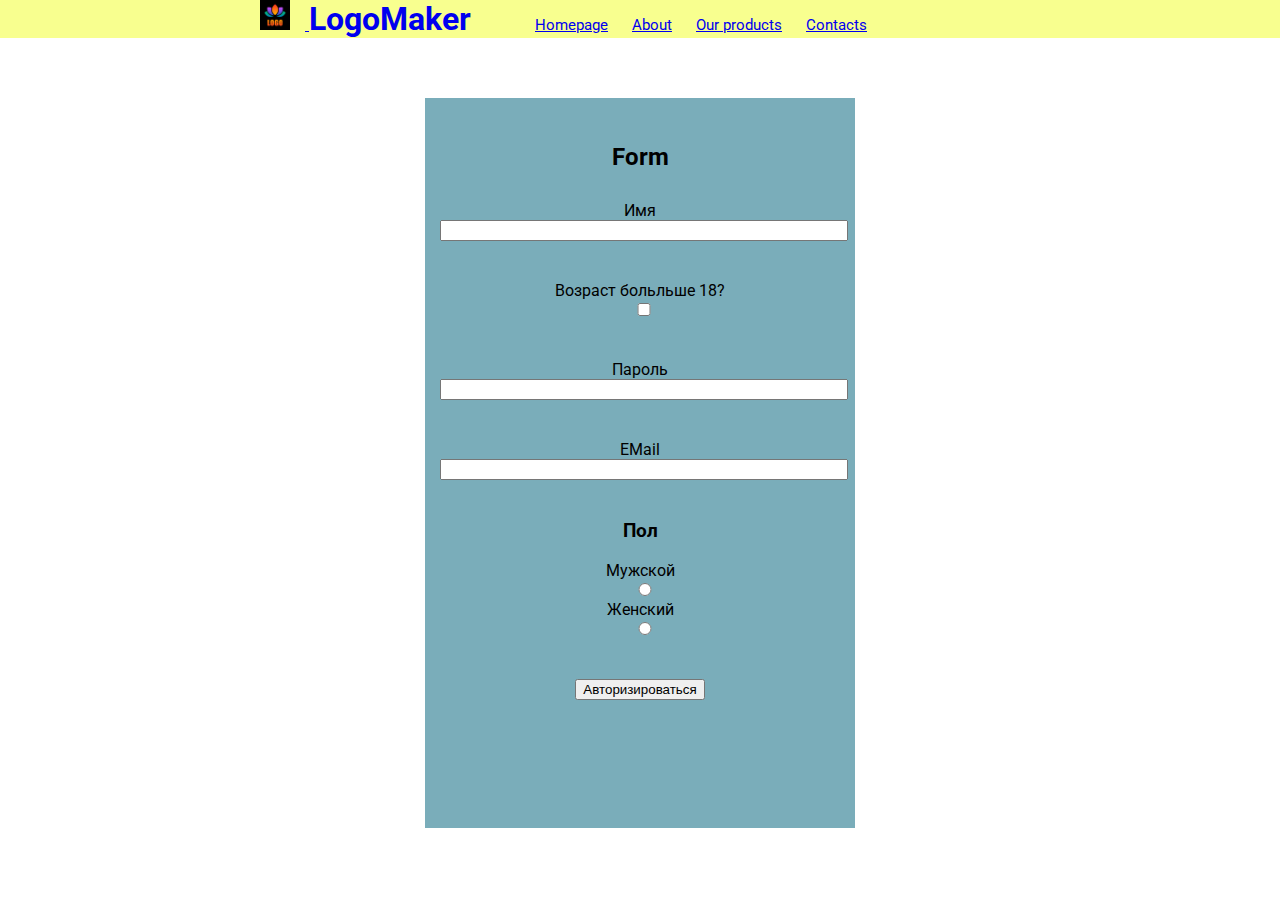
<file: ClassWork2/index.html>
<!DOCTYPE html>
<html lang="eng">
    <head>
        <meta charset="UTF-8">
        <meta http-equiv="X-UA-Compatible" content="IE=edge">
        <meta name="viewport" content="width=device-width, initial-scale=1">
        <link rel="stylesheet" href="style.css">
        <link rel="preconnect" href="https://fonts.googleapis.com">
        <link rel="preconnect" href="https://fonts.gstatic.com" crossorigin>
        <link href="https://fonts.googleapis.com/css2?family=Roboto:wght@100&display=swap" rel="stylesheet">
        <title>Lesson 2</title>
    </head>
    <body>
        <header class="title">
            <div class="container">
                <a  class="logo" href="index.html">
                    <img src="logo1.png" alt="Homepage logo" height="30" class="logo_img">
                    <h1 class="logo">LogoMaker</h1>
                </a>
                <nav class="menu">
                    <a href="#" class="menu__link">Homepage</a>
                    <a href="#" class="menu__link">About</a>
                    <a href="#" class="menu__link">Our products</a>
                    <a href="#" class="menu__link">Contacts</a>
                </nav>
            </div>
        </header>
        <section class="second">
            <form action="" class="form">
                <h2 class="formTitle">Form</h2>
                <div class="formItem">
                    <label for="name">Имя</label>
                    <input type="text" class="inputField" id="name">
                </div>
                <div class="formItem">
                    <label for="ageCheck">Возраст больльше 18?</label>
                    <input type="checkbox" class="inputField" id="ageCheck">
                </div>
                <div class="formItem">
                    <label for="password">Пароль</label>
                    <input type="password" class="inputField" id="password">
                </div>
                <div class="formItem">
                    <label for="emailAddr">EMail</label>
                    <input type="email" class="inputField" id="emailAddr">
                </div>
                <div class="formItem">
                    <h3>Пол</h3>
                    <label>Мужской</label><input type="radio" class="inputField" name="maleOrFemale" class="radiobutton" id="male" value="1">
                    <label>Женский</label><input type="radio" class="inputField" name="maleOrFemale" class="radiobutton" id="female" value="2">
                </div>
                <div class="formItem">
                    <button type="submit" id="mySubmit">Авторизироваться</button>
                </div>
            </form>
        </section>
    </body>
</html>
</file>
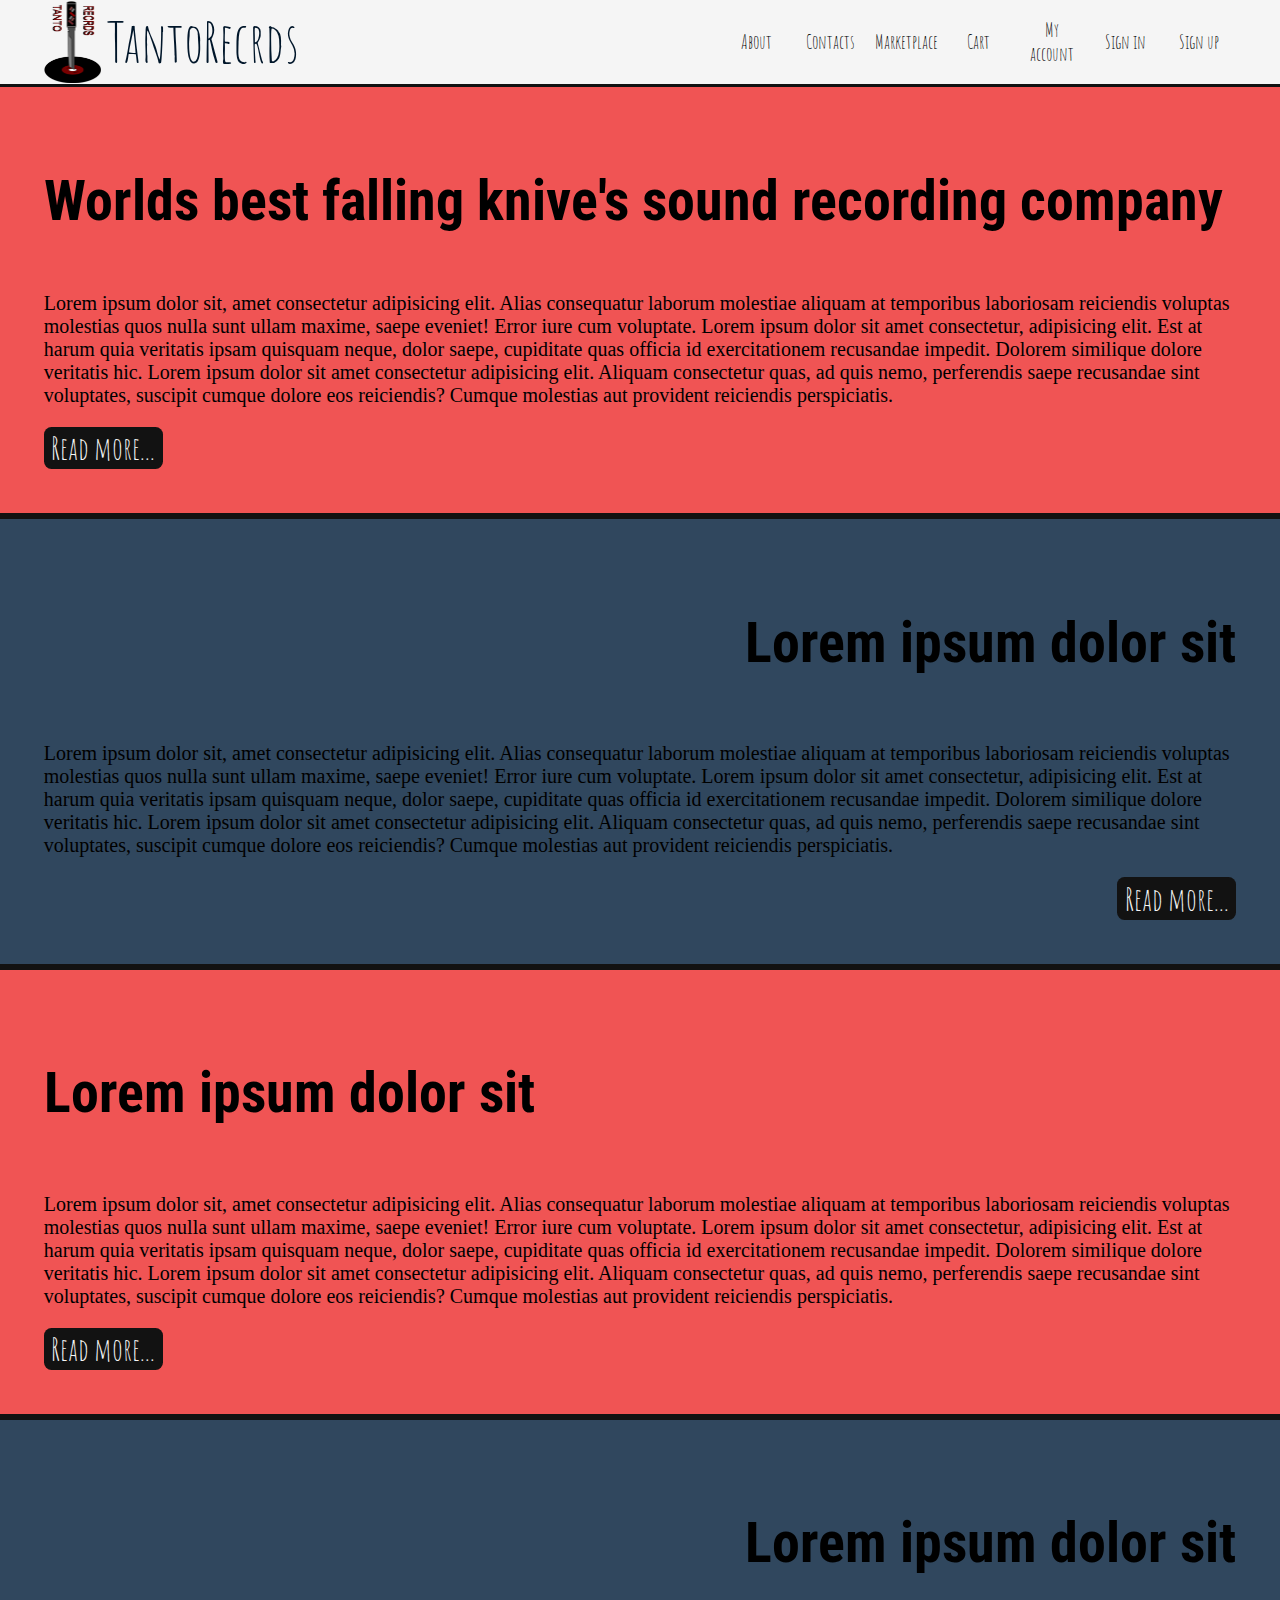
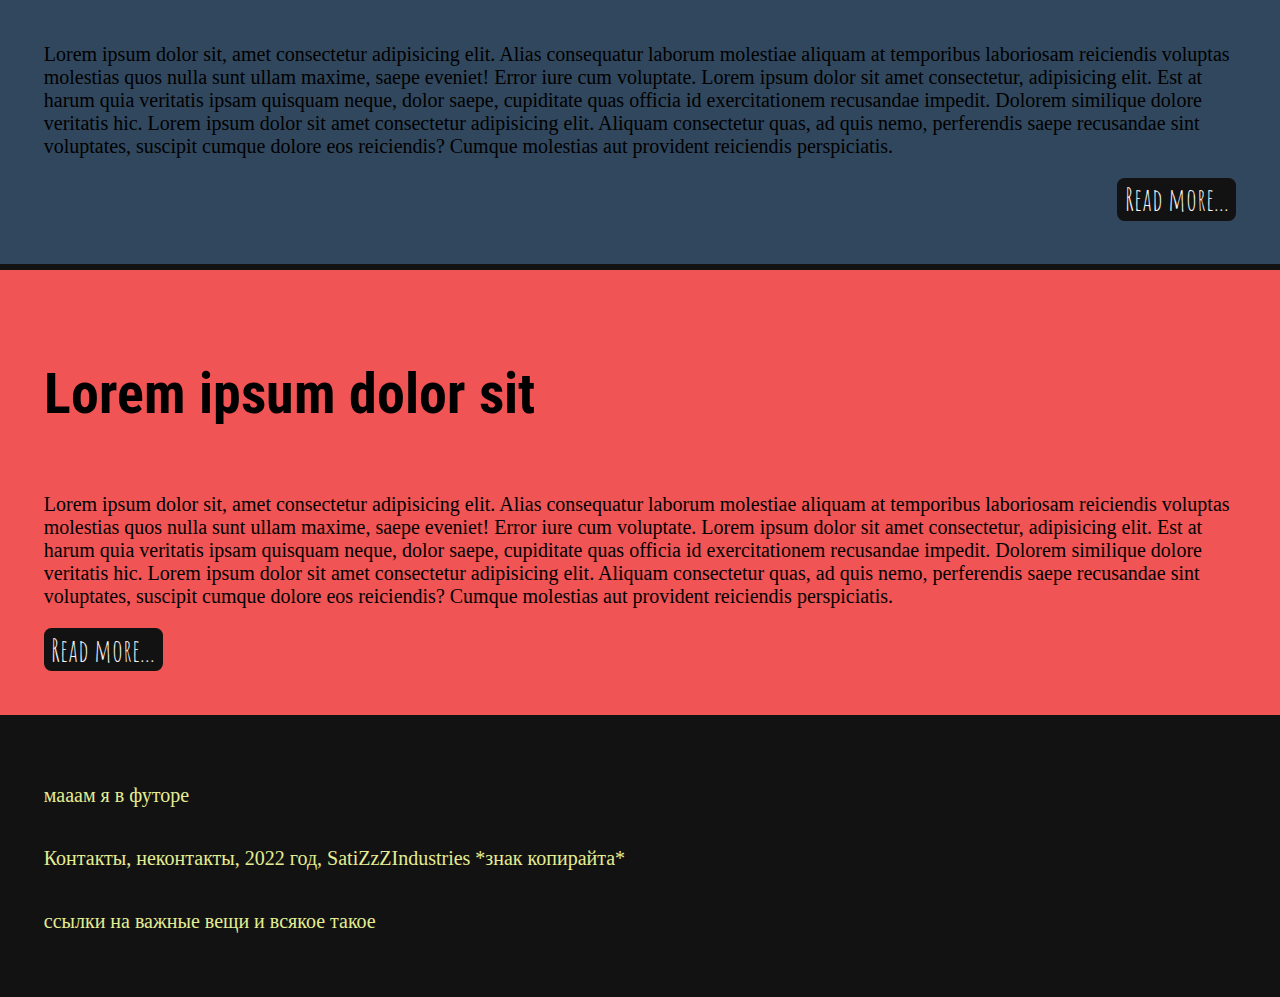
<file: HomeWork2/index.html>
<!DOCTYPE html>
<html lang="eng">
    <head>
        <meta charset="UTF-8">
        <meta http-equiv="X-UA-Compatible" content="IE=edge">
        <meta name="viewport" content="width=device-width, initial-scale=1">
        <link rel="stylesheet" href="header.css">
        <link rel="stylesheet" href="main.css">
        <link rel="preconnect" href="https://fonts.googleapis.com">
        <link rel="preconnect" href="https://fonts.gstatic.com" crossorigin>
        <link href="https://fonts.googleapis.com/css2?family=Amatic+SC:wght@400;700&family=Roboto+Condensed:wght@300;400;700&display=swap" rel="stylesheet">
        <title>TantoRecrds: Homepage</title>
    </head>
    
    <body>
        <header>
            <nav class="header__container">
                <a class="logo" href="#" target="_blank">
                    <img class="logo__img" src="img/logo.png" alt="">
                    <button class="logo__btn">TantoRecrds</button>
                </a>
                <div class="menu__container">
                    <form action="#" target="_blank">
                        <button class="header__btn">About</button>
                    </form>
                    <form action="#" target="_blank">
                        <button class="header__btn">Contacts</button>
                    </form>
                    <form action="#" target="_blank">
                        <button class="header__btn">Marketplace</button>
                    </form>
                    <form action="#" target="_blank">
                        <button class="header__btn">Cart</button>
                    </form>
                    <form action="#" target="_blank">
                        <button class="header__btn">My account</button>
                    </form>
                    <form action="#" target="_blank">
                        <button class="header__btn">Sign in</button>
                    </form>
                    <form action="SignUp.html" target="_blank">
                        <button class="header__btn">Sign up</button>
                    </form>
                </div>
            </nav>
        </header>
        <main>
            <section class="section-container left-section">
                <h1 class="main__title">Worlds best falling knive's sound recording company</h1>
                <p> 
                    Lorem ipsum dolor sit, amet consectetur adipisicing elit. Alias consequatur laborum molestiae aliquam at temporibus laboriosam reiciendis voluptas molestias quos nulla sunt ullam maxime, saepe eveniet! Error iure cum voluptate.
                    Lorem ipsum dolor sit amet consectetur, adipisicing elit. Est at harum quia veritatis ipsam quisquam neque, dolor saepe, cupiditate quas officia id exercitationem recusandae impedit. Dolorem similique dolore veritatis hic.
                    Lorem ipsum dolor sit amet consectetur adipisicing elit. Aliquam consectetur quas, ad quis nemo, perferendis saepe recusandae sint voluptates, suscipit cumque dolore eos reiciendis? Cumque molestias aut provident reiciendis perspiciatis.
                </p>
                <form action="#" target="_blank">
                    <button class="read__more read__more__left"><span>Read more...</span></button>
                </form>
            </section>
            <section class="section-container right-section">
                <h2 class="main__title">Lorem ipsum dolor sit</h2>
                <p> 
                    Lorem ipsum dolor sit, amet consectetur adipisicing elit. Alias consequatur laborum molestiae aliquam at temporibus laboriosam reiciendis voluptas molestias quos nulla sunt ullam maxime, saepe eveniet! Error iure cum voluptate.
                    Lorem ipsum dolor sit amet consectetur, adipisicing elit. Est at harum quia veritatis ipsam quisquam neque, dolor saepe, cupiditate quas officia id exercitationem recusandae impedit. Dolorem similique dolore veritatis hic.
                    Lorem ipsum dolor sit amet consectetur adipisicing elit. Aliquam consectetur quas, ad quis nemo, perferendis saepe recusandae sint voluptates, suscipit cumque dolore eos reiciendis? Cumque molestias aut provident reiciendis perspiciatis.
                </p>
                <form action="#" target="_blank">
                    <button class="read__more"><span>Read more...</span></button>
                </form>
            </section>
            <section class="section-container left-section">
                <h2 class="main__title">Lorem ipsum dolor sit</h2>
                <p> 
                    Lorem ipsum dolor sit, amet consectetur adipisicing elit. Alias consequatur laborum molestiae aliquam at temporibus laboriosam reiciendis voluptas molestias quos nulla sunt ullam maxime, saepe eveniet! Error iure cum voluptate.
                    Lorem ipsum dolor sit amet consectetur, adipisicing elit. Est at harum quia veritatis ipsam quisquam neque, dolor saepe, cupiditate quas officia id exercitationem recusandae impedit. Dolorem similique dolore veritatis hic.
                    Lorem ipsum dolor sit amet consectetur adipisicing elit. Aliquam consectetur quas, ad quis nemo, perferendis saepe recusandae sint voluptates, suscipit cumque dolore eos reiciendis? Cumque molestias aut provident reiciendis perspiciatis.
                </p>
                <form action="#" target="_blank">
                    <button class="read__more read__more__left"><span>Read more...</span></button>
                </form>
            </section>
            <section class="section-container right-section">
                <h2 class="main__title">Lorem ipsum dolor sit</h2>
                <p> 
                    Lorem ipsum dolor sit, amet consectetur adipisicing elit. Alias consequatur laborum molestiae aliquam at temporibus laboriosam reiciendis voluptas molestias quos nulla sunt ullam maxime, saepe eveniet! Error iure cum voluptate.
                    Lorem ipsum dolor sit amet consectetur, adipisicing elit. Est at harum quia veritatis ipsam quisquam neque, dolor saepe, cupiditate quas officia id exercitationem recusandae impedit. Dolorem similique dolore veritatis hic.
                    Lorem ipsum dolor sit amet consectetur adipisicing elit. Aliquam consectetur quas, ad quis nemo, perferendis saepe recusandae sint voluptates, suscipit cumque dolore eos reiciendis? Cumque molestias aut provident reiciendis perspiciatis.
                </p>
                <form action="#" target="_blank">
                    <button class="read__more"><span>Read more...</span></button>
                </form>
            </section>
            <section class="section-container left-section">
                <h2 class="main__title">Lorem ipsum dolor sit</h2>
                <p> 
                    Lorem ipsum dolor sit, amet consectetur adipisicing elit. Alias consequatur laborum molestiae aliquam at temporibus laboriosam reiciendis voluptas molestias quos nulla sunt ullam maxime, saepe eveniet! Error iure cum voluptate.
                    Lorem ipsum dolor sit amet consectetur, adipisicing elit. Est at harum quia veritatis ipsam quisquam neque, dolor saepe, cupiditate quas officia id exercitationem recusandae impedit. Dolorem similique dolore veritatis hic.
                    Lorem ipsum dolor sit amet consectetur adipisicing elit. Aliquam consectetur quas, ad quis nemo, perferendis saepe recusandae sint voluptates, suscipit cumque dolore eos reiciendis? Cumque molestias aut provident reiciendis perspiciatis.
                </p>
                <form action="#" target="_blank">
                    <button class="read__more read__more__left"><span>Read more...</span></button>
                </form>
            </section>
        </main>
        <footer class="footer">
            <p>мааам я в футоре</p>
            <p>Контакты, неконтакты, 2022 год, SatiZzZIndustries *знак копирайта*</p>
            <p>ссылки на важные вещи и всякое такое</p>
        </footer>
    </body>
</html>
</file>
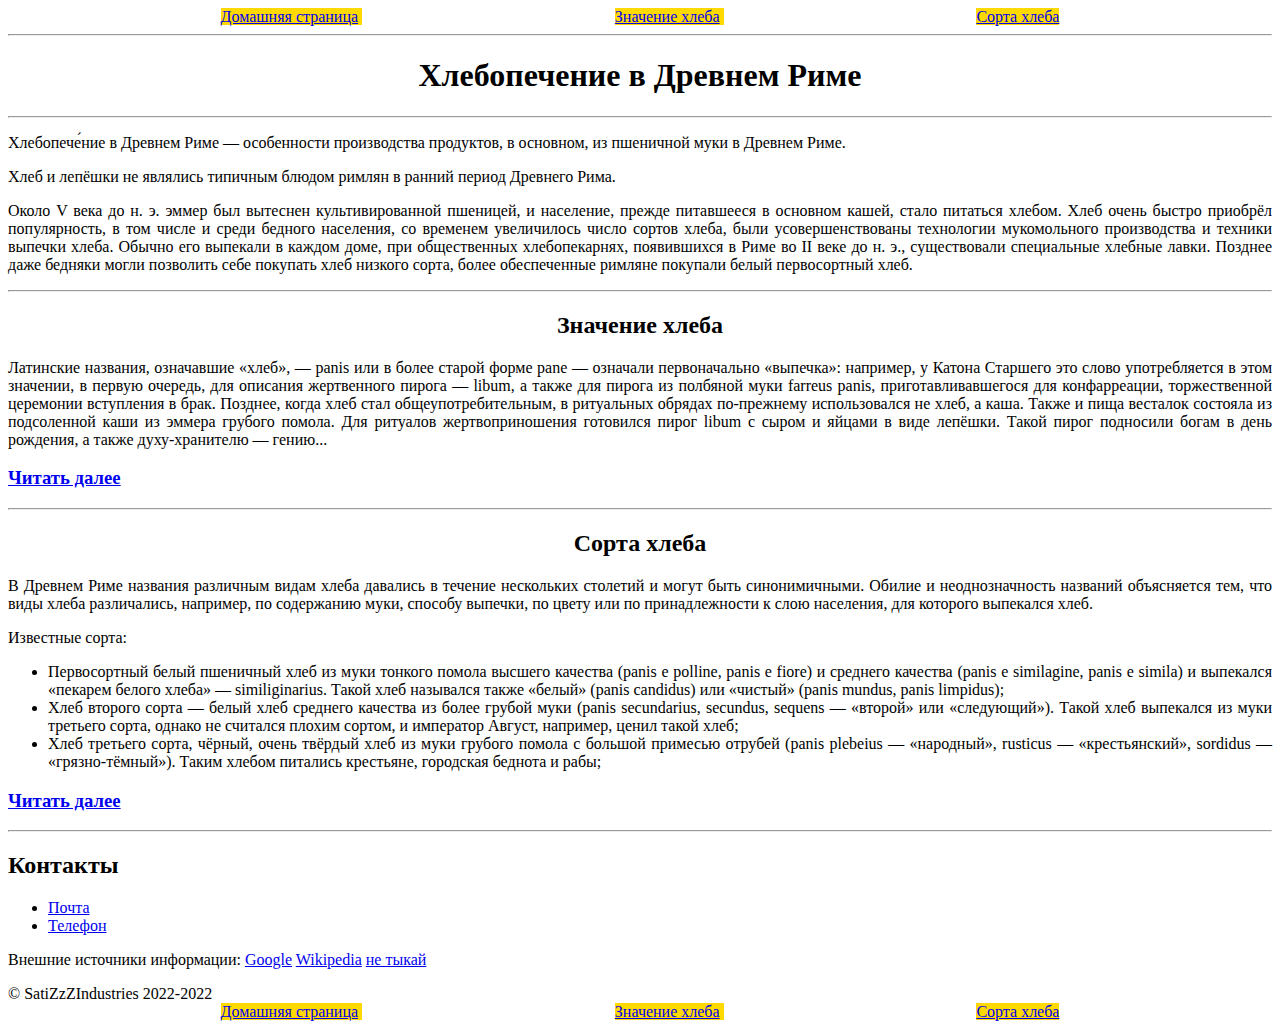
<file: HomeWork1/main.html>
<!DOCTYPE html>
<html>
    <head>
        <meta charset="utf-8">
        <title>Хлебопечение в Древнем Риме</title>
        <link rel="stylesheet" href="styles.css">
    </head>
    <body>
        <main>
            <header>
                <div align="center">
                <span class="pageList"> 
                    <a  href="main.html" target="_blank">Домашняя страница</a>
                </span>
                <span class="pageList"> 
                    <a  href="page1.html" target="_blank">Значение хлеба</a>
                </span>
                <span class="pageList"> 
                    <a  href="page2.html" target="_blank">Сорта хлеба</a>
                </span>
                </div>
                <hr>
            </header>
            <h1 align="center">Хлебопечение в Древнем Риме</h1>
            <hr>
            <article align="justify">
                <p>
                    Хлебопече́ние в Древнем Риме — особенности производства продуктов, в основном, из пшеничной муки в Древнем Риме.
                </p>
                <p>
                    Хлеб и лепёшки не являлись типичным блюдом римлян в ранний период Древнего Рима.
                </p>
                <p>
                    Около V века до н. э. эммер был вытеснен культивированной пшеницей, и население, прежде питавшееся в основном кашей, 
                    стало питаться хлебом. Хлеб очень быстро приобрёл популярность, в том числе и среди бедного населения, со временем 
                    увеличилось число сортов хлеба, были усовершенствованы технологии мукомольного производства и техники выпечки хлеба. 
                    Обычно его выпекали в каждом доме, при общественных хлебопекарнях, появившихся в Риме во II веке до н. э., 
                    существовали специальные хлебные лавки. Позднее даже бедняки могли позволить себе покупать хлеб низкого сорта, более 
                    обеспеченные римляне покупали белый первосортный хлеб.
                </p>
            </article>
            <hr>
            <h2 align="center">Значение хлеба</h2>
            <article align="justify">
                <p>
                Латинские названия, означавшие «хлеб», — panis или в более старой форме pane — означали первоначально «выпечка»: например,
                у Катона Старшего это слово употребляется в этом значении, в первую очередь, для описания жертвенного пирога — libum, а 
                также для пирога из полбяной муки farreus panis, приготавливавшегося для конфарреации, торжественной церемонии вступления 
                в брак. Позднее, когда хлеб стал общеупотребительным, в ритуальных обрядах по-прежнему использовался не хлеб, а каша. 
                Также и пища весталок состояла из подсоленной каши из эммера грубого помола. Для ритуалов жертвоприношения готовился пирог 
                libum с сыром и яйцами в виде лепёшки. Такой пирог подносили богам в день рождения, а также духу-хранителю — гению...
                </p>
            <h3><a href="page1">Читать далее</a></h3>
            </article>
            <hr>
            <h2 align="center">Сорта хлеба</h2>
            <article align="justify">
                <p>
                    В Древнем Риме названия различным видам хлеба давались в течение нескольких столетий и могут быть синонимичными. Обилие и неоднозначность названий объясняется тем, что виды хлеба различались, например, по содержанию муки, способу выпечки, по цвету или по принадлежности к слою населения, для которого выпекался хлеб.
                </p>
                <p>
                    Известные сорта:
                    <ul>
                    <li>
                        Первосортный белый пшеничный хлеб из муки тонкого помола высшего качества (panis e polline, panis e fiore) и среднего качества (panis e similagine, panis e simila) и выпекался «пекарем белого хлеба» — similiginarius. Такой хлеб назывался также «белый» (panis candidus) или «чистый» (panis mundus, panis limpidus);
                    </li>
                    <li>
                        Хлеб второго сорта — белый хлеб среднего качества из более грубой муки (panis secundarius, secundus, sequens — «второй» или «следующий»). Такой хлеб выпекался из муки третьего сорта, однако не считался плохим сортом, и император Август, например, ценил такой хлеб;
                    </li>
                    <li>
                        Хлеб третьего сорта, чёрный, очень твёрдый хлеб из муки грубого помола с большой примесью отрубей (panis plebeius — «народный», rusticus  — «крестьянский», sordidus — «грязно-тёмный»). Таким хлебом питались крестьяне, городская беднота и рабы;
                    </li>
                    </ul>
                </p>
                <h3><a href="page2.html">Читать далее</a></h3>
            </article>
        </main>
        <footer>
            <hr>
            <h2>Контакты</h2>
            <ul>
                <li>
                    <a href="v.getmantsev@yandex.ru">Почта</a>
                </li>
                <li>
                    <a href="+79688892270">Телефон</a>
                </li>
            </ul>
            <p>
                Внешние источники информации: 
                <a href="https://www.google.com" target="_blank">Google</a>
                <a href="https://www.wikipedia.org" target="_blank">Wikipedia</a>
                <a href="https://www.youtube.com/watch?v=dQw4w9WgXcQ" target="_blank">не тыкай</a>
            </p>
            &copy; SatiZzZIndustries 2022-2022
            <div align="center">
                <span class="pageList"> 
                    <a  href="main.html" target="_blank">Домашняя страница</a>
                </span>
                <span class="pageList"> 
                    <a  href="page1.html" target="_blank">Значение хлеба</a>
                </span>
                <span class="pageList"> 
                    <a  href="page2.html" target="_blank">Сорта хлеба</a>
                </span>
            </div>
        </footer>
    </body>
</html>
</file>
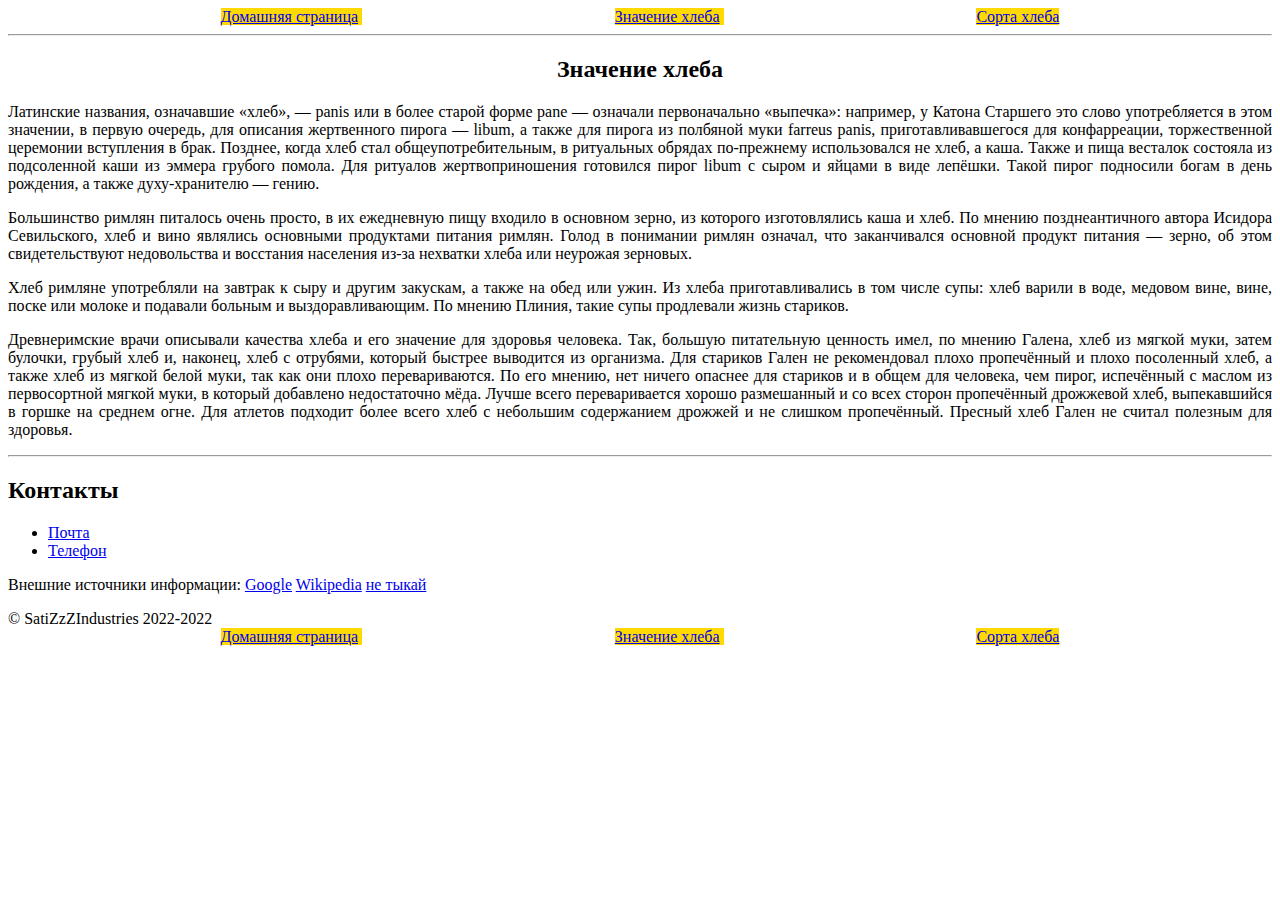
<file: HomeWork1/page1.html>
<!DOCTYPE html>
<html>
    <head>
        <meta charset="utf-8">
        <title>Хлебопечение в Древнем Риме</title>
        <link rel="stylesheet" href="styles.css">
    </head>
    <body>
        <main>
            <header>
                <div align="center">
                <span class="pageList"> 
                    <a  href="main.html" target="_blank">Домашняя страница</a>
                </span>
                <span class="pageList"> 
                    <a  href="page1.html" target="_blank">Значение хлеба</a>
                </span>
                <span class="pageList"> 
                    <a  href="page2.html" target="_blank">Сорта хлеба</a>
                </span>
                </div>
                <hr>
            </header>
            <h2 align="center">Значение хлеба</h2>
                <article align="justify">
                    <p>
                    Латинские названия, означавшие «хлеб», — panis или в более старой форме pane — означали первоначально «выпечка»: например,
                    у Катона Старшего это слово употребляется в этом значении, в первую очередь, для описания жертвенного пирога — libum, а 
                    также для пирога из полбяной муки farreus panis, приготавливавшегося для конфарреации, торжественной церемонии вступления 
                    в брак. Позднее, когда хлеб стал общеупотребительным, в ритуальных обрядах по-прежнему использовался не хлеб, а каша. 
                    Также и пища весталок состояла из подсоленной каши из эммера грубого помола. Для ритуалов жертвоприношения готовился пирог 
                    libum с сыром и яйцами в виде лепёшки. Такой пирог подносили богам в день рождения, а также духу-хранителю — гению.
                    </p>
                    <p>
                    Большинство римлян питалось очень просто, в их ежедневную пищу входило в основном зерно, из которого изготовлялись каша и 
                    хлеб. По мнению позднеантичного автора Исидора Севильского, хлеб и вино являлись основными продуктами питания римлян. Голод 
                    в понимании римлян означал, что заканчивался основной продукт питания — зерно, об этом свидетельствуют недовольства и восстания 
                    населения из-за нехватки хлеба или неурожая зерновых. 
                    </p>
                    <p>
                    Хлеб римляне употребляли на завтрак к сыру и другим закускам, а также на 
                    обед или ужин. Из хлеба приготавливались в том числе супы: хлеб варили в воде, медовом вине, вине, поске или молоке и подавали 
                    больным и выздоравливающим. По мнению Плиния, такие супы продлевали жизнь стариков. 
                    </p>
                    <p">
                    Древнеримские врачи описывали качества хлеба и его значение для здоровья человека. Так, большую питательную ценность имел, по мнению Галена, хлеб из мягкой муки, 
                    затем булочки, грубый хлеб и, наконец, хлеб с отрубями, который быстрее выводится из организма. Для стариков Гален не 
                    рекомендовал плохо пропечённый и плохо посоленный хлеб, а также хлеб из мягкой белой муки, так как они плохо перевариваются. 
                    По его мнению, нет ничего опаснее для стариков и в общем для человека, чем пирог, испечённый с маслом из первосортной мягкой 
                    муки, в который добавлено недостаточно мёда. Лучше всего переваривается хорошо размешанный и со всех сторон пропечённый 
                    дрожжевой хлеб, выпекавшийся в горшке на среднем огне. Для атлетов подходит более всего хлеб с небольшим содержанием дрожжей 
                    и не слишком пропечённый. Пресный хлеб Гален не считал полезным для здоровья.
                    </p>
                </article>
        </main>
        <footer>
            <hr>
            <h2>Контакты</h2>
            <ul>
                <li>
                    <a href="v.getmantsev@yandex.ru">Почта</a>
                </li>
                <li>
                    <a href="+79688892270">Телефон</a>
                </li>
            </ul>
            <p>
                Внешние источники информации: 
                <a href="https://www.google.com" target="_blank">Google</a>
                <a href="https://www.wikipedia.org" target="_blank">Wikipedia</a>
                <a href="https://www.youtube.com/watch?v=dQw4w9WgXcQ" target="_blank">не тыкай</a>
            </p>
            &copy; SatiZzZIndustries 2022-2022
            <div align="center">
                <span class="pageList"> 
                    <a  href="main.html" target="_blank">Домашняя страница</a>
                </span>
                <span class="pageList"> 
                    <a  href="page1.html" target="_blank">Значение хлеба</a>
                </span>
                <span class="pageList"> 
                    <a  href="page2.html" target="_blank">Сорта хлеба</a>
                </span>
            </div>
        </footer>
    </body>
</html>
</file>
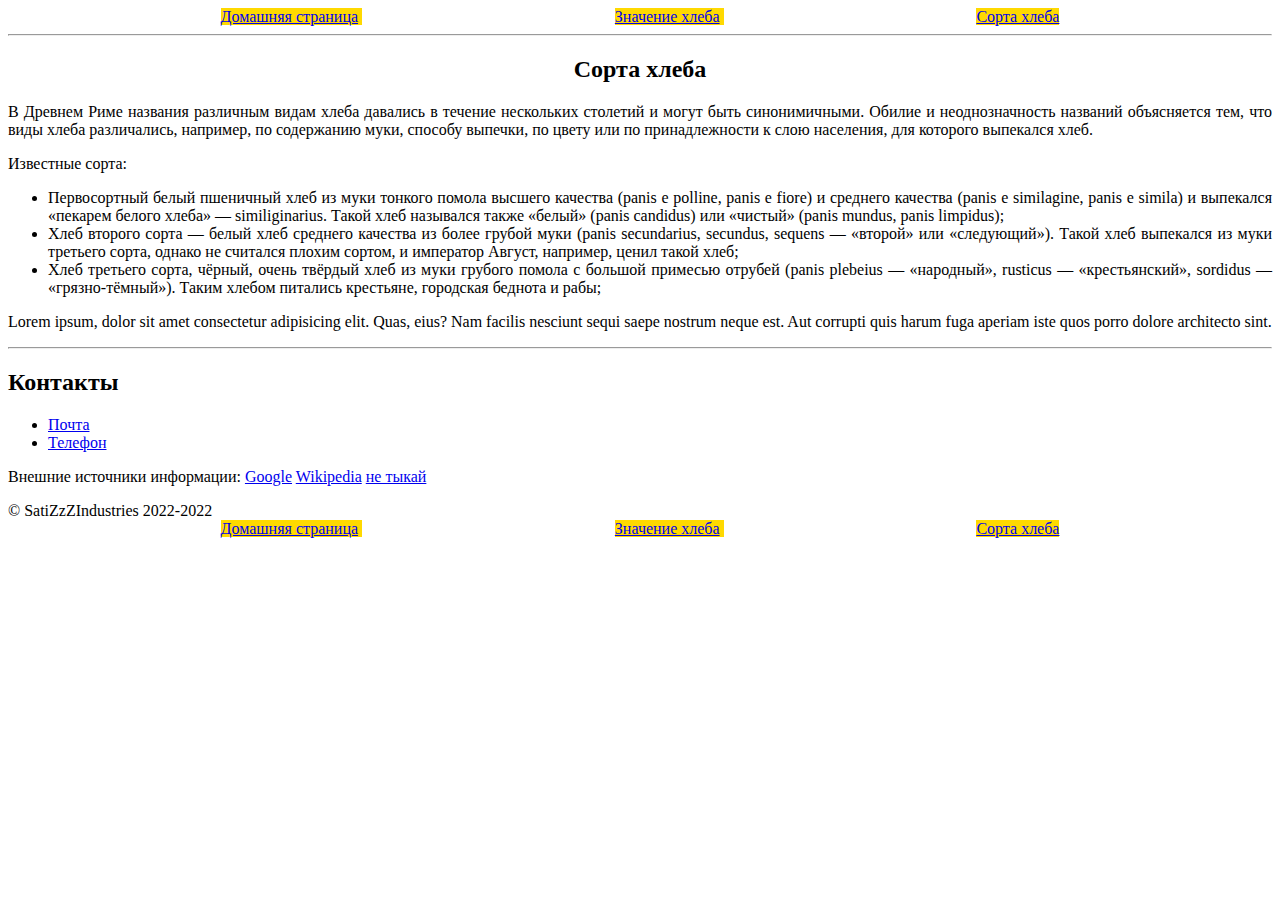
<file: HomeWork1/page2.html>
<!DOCTYPE html>
<html>
    <head>
        <meta charset="utf-8">
        <title>Хлебопечение в Древнем Риме</title>
        <link rel="stylesheet" href="styles.css">
    </head>
    <body>
        <main>
            <header>
                <div align="center">
                    <span class="pageList"> 
                        <a  href="main.html" target="_blank">Домашняя страница</a>
                    </span>
                    <span class="pageList"> 
                        <a  href="page1.html" target="_blank">Значение хлеба</a>
                    </span>
                    <span class="pageList"> 
                        <a  href="page2.html" target="_blank">Сорта хлеба</a>
                    </span>
                </div>
                <hr>
            </header>
            <h2 align="center">Сорта хлеба</h2>
            <article align="justify">
                <p>
                    В Древнем Риме названия различным видам хлеба давались в течение нескольких столетий и могут быть синонимичными. Обилие и неоднозначность названий объясняется тем, что виды хлеба различались, например, по содержанию муки, способу выпечки, по цвету или по принадлежности к слою населения, для которого выпекался хлеб.
                </p>
                <p>
                    Известные сорта:
                    <ul>
                    <li>
                        Первосортный белый пшеничный хлеб из муки тонкого помола высшего качества (panis e polline, panis e fiore) и среднего качества (panis e similagine, panis e simila) и выпекался «пекарем белого хлеба» — similiginarius. Такой хлеб назывался также «белый» (panis candidus) или «чистый» (panis mundus, panis limpidus);
                    </li>
                    <li>
                        Хлеб второго сорта — белый хлеб среднего качества из более грубой муки (panis secundarius, secundus, sequens — «второй» или «следующий»). Такой хлеб выпекался из муки третьего сорта, однако не считался плохим сортом, и император Август, например, ценил такой хлеб;
                    </li>
                    <li>
                        Хлеб третьего сорта, чёрный, очень твёрдый хлеб из муки грубого помола с большой примесью отрубей (panis plebeius — «народный», rusticus  — «крестьянский», sordidus — «грязно-тёмный»). Таким хлебом питались крестьяне, городская беднота и рабы;
                    </li>
                    </ul>
                    Lorem ipsum, dolor sit amet consectetur adipisicing elit. Quas, eius? Nam facilis nesciunt sequi saepe nostrum neque est. Aut corrupti quis harum fuga aperiam iste quos porro dolore architecto sint.
                </p>
            </article>
        </main>
        <footer>
            <hr>
            <h2>Контакты</h2>
            <ul>
                <li>
                    <a href="v.getmantsev@yandex.ru">Почта</a>
                </li>
                <li>
                    <a href="+79688892270">Телефон</a>
                </li>
            </ul>
            <p>
                Внешние источники информации: 
                <a href="https://www.google.com" target="_blank">Google</a>
                <a href="https://www.wikipedia.org" target="_blank">Wikipedia</a>
                <a href="https://www.youtube.com/watch?v=dQw4w9WgXcQ" target="_blank">не тыкай</a>
            </p>
            &copy; SatiZzZIndustries 2022-2022
            <div align="center">
                <span class="pageList"> 
                    <a  href="main.html" target="_blank">Домашняя страница</a>
                </span>
                <span class="pageList"> 
                    <a  href="page1.html" target="_blank">Значение хлеба</a>
                </span>
                <span class="pageList"> 
                    <a  href="page2.html" target="_blank">Сорта хлеба</a>
                </span>
            </div>
        </footer>
    </body>
</html>
</file>
<file: ClassWork2/style.css>
body {
    margin: 0;
    font-family: 'Roboto', sans-serif;
}
.title {
    background-color: rgb(248, 255, 143);
    margin: 0;     
}
.form {
    text-align: center;
    background-color: rgba(76, 145, 162, 0.745);
    width: 400px;
    height: 700px;
    padding: 15px;
    margin: 0 auto;
}
.container {
    margin: 0 auto;
    width: 760px;
}
.logo_img {
    margin-right: 15px;
}
.logo {
    margin: 0 20px 0 0;
    padding: 0;
    display: inline-block;
}
.menu {
    display: inline-block;
}
.menu__link{
    margin-left: 20px;
    display: inline-block;
    font-size: 15px;
    cursor: default;
}
.second {
    padding: 60px 0 0 0;

}
.formTitle {
    padding: 30px;
    display: inline-block;
    margin: 0 auto;
}
.inputField {
    width: 100%;
}
.formItem {
    margin-bottom: 10%;
}
.radiobutton {
    margin-bottom: 15px;
}
</file>
<file: HomeWork2/header.css>
.header__container {
    background-color: #F5F5F5;
    display: flex;
    border-bottom: 3px solid #121212;
    justify-content: space-between;
    padding-left: 35px;
    padding-right: 35px;
}

.logo {
    display: flex;
    justify-content: flex-start;
    align-items: center;
    padding: 0;
    font-family: 'Amatic SC';
    color: rgb(0, 22, 42);
    text-decoration: none;
}

.logo__img{
    margin: 0;
    height: 65px;
}

.logo__btn {
    padding: 5px;
    height: 67px;
    border: 0px;
    background-color: #F5F5F5;
    font-size: 45px;
    font-family: 'Amatic SC', cursive;
    color: rgb(0, 22, 42);
    transition-duration: 0.75s;
    cursor: pointer;
}

.logo__btn:hover {
    background-color: #7b7b7b;
    border-radius: 15px;
    color: white;
}

.menu__container {
    display: flex;
    justify-content: space-between;
    align-items: center;
}

.header__btn {
    cursor: pointer;
    border:0px;
    font-family: 'Amatic SC';
    font-size: 15px;
    height: 67px;
    width: 59px;
    background-color: #F5F5F5; 
    transition-duration: 0.75s;
}

.header__btn:hover {
    background-color: #7b7b7b;
    border-radius: 15px;
    color: white;
}
</file>
<file: HomeWork2/main.css>
/* font-family: 'Amatic SC', cursive;
font-family: 'Roboto Condensed', sans-serif; */

body {
    zoom: 125%;
    margin: 0;
    padding: 0;
  }

.main__title {
  font-family: 'Roboto Condensed', sans-serif;
  font-size: 45px;
}

.section-container {
    padding: 35px;
    display: flex;
    border-bottom: 5px solid #121212;
    flex-direction: column;
    justify-content: baseline;
}
.left-section {
  align-items: flex-start;
  background-color: #F05454;
}
.right-section {
  align-items: flex-end;
  background-color: #30475E;
}

.read__more {
  font-family: 'Amatic SC', cursive;
  border-radius: 6px;
  border: none;
  font-size: 25px;
  background-color: #121212;
  color: #F5F5F5;
  cursor: pointer;
  transition-duration: 0.5s;
}
.read__more span {
  cursor: pointer;
  position: relative;
  transition: 0.5s;
}
.read__more span:after {
  content: '\00bb';
  position: absolute;
  opacity: 0;
  right: 20px;
  transition: 0.5s;
}
.read__more:hover span {
  padding-right: 25px;
  color: #51ff00c5;
}
.read__more:hover span:after {
  opacity: 1;
  right: 0;
}
.read__more__left {
  background-color: #121212;
}

.footer{
  padding: 35px;
  display: flex;
  flex-direction: column;
  justify-content:baseline;
  align-items: flex-start;
  color: #e4ed93;
  background-color: #121212;
  border-left: 0;
  border-right: 0;
}
.footer-container {
  background-color: rgb(158, 11, 92);
}
</file>
<file: HomeWork1/styles.css>
.pageList {
    background-color: rgb(255, 217, 0); 
    margin-right: 10%;
    margin-left: 10%;
    padding-right: 0%;
    padding-left: 0%;
}
</file>
